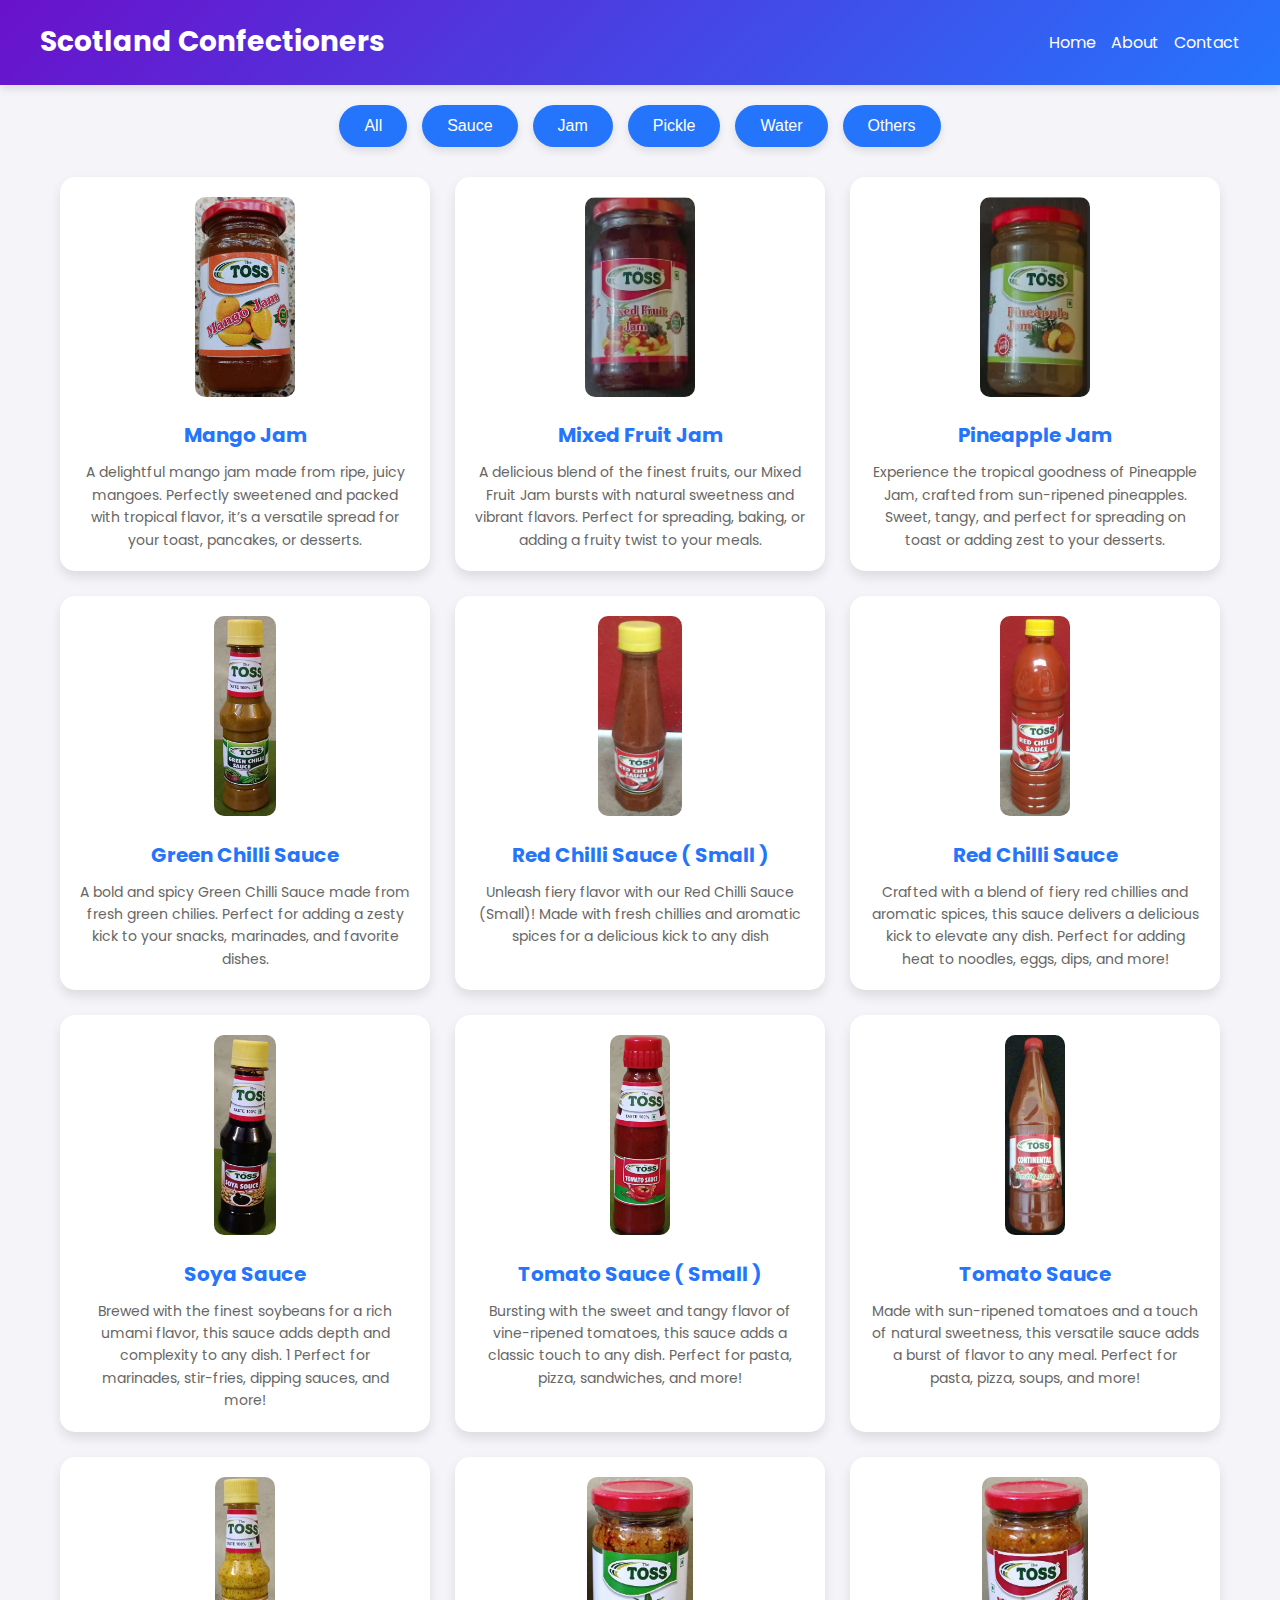
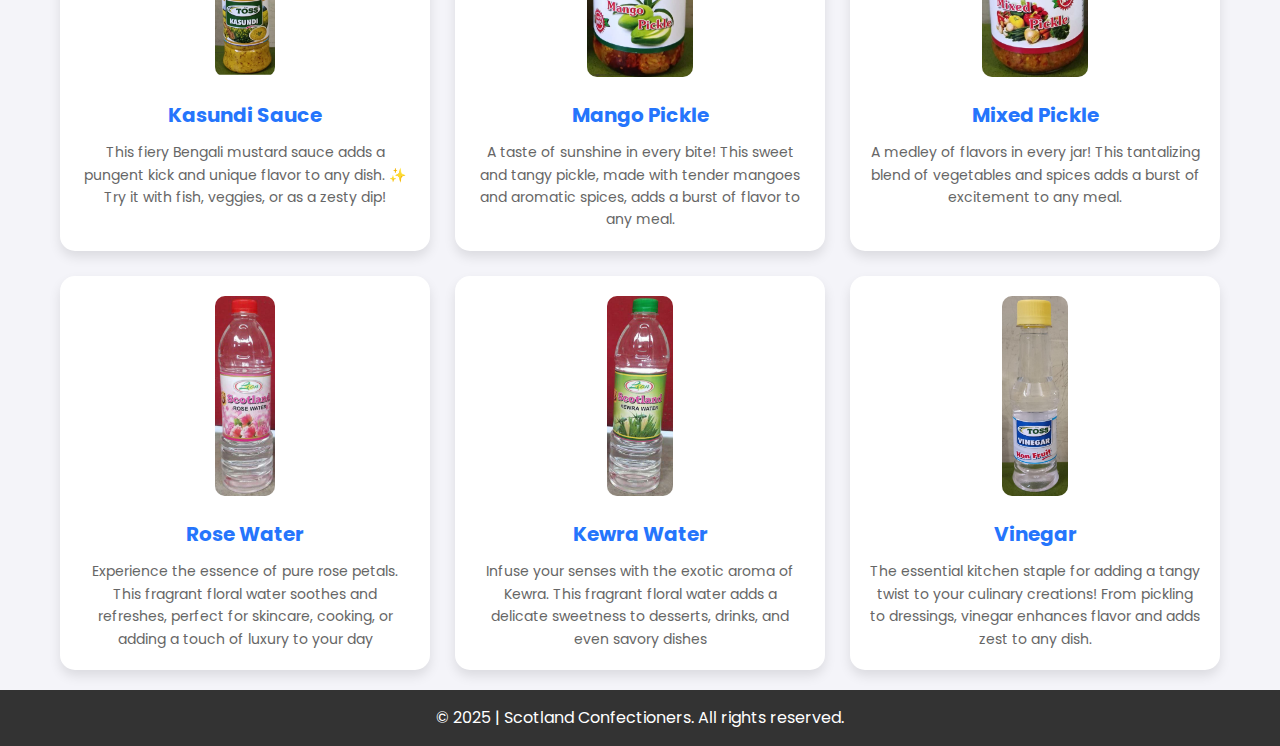
<file: index.html>
<!DOCTYPE html>
<html lang="en">

<head>
	<meta charset="UTF-8">
	<meta name="viewport" content="width=device-width, initial-scale=1.0">
	<title>Scotland Confectioners</title>
	<link rel="stylesheet" href="style.css">
	<link rel="icon" type="image/x-icon" href="assets/SC.ico">
	<link href="https://fonts.googleapis.com/css2?family=Poppins:wght@400;600&display=swap" rel="stylesheet">
</head>

<body>
	<header>
		<div class="logo">Scotland Confectioners</div>
		<nav>
			<a href="index.html">Home</a>
			<a href="about.html">About</a>
			<a href="contact.html">Contact</a>
		</nav>
	</header>

	<div class="container">
		<div class="categories">
			<button data-category="all">All</button>
			<button data-category="sauce">Sauce</button>
			<button data-category="jam">Jam</button>
			<button data-category="pickle">Pickle</button>
			<button data-category="water">Water</button>
			<button data-category="others">Others</button>
		</div>

		<div class="products">
			<div class="product" data-category="jam">
				<img src="assets/mango-jam.png" alt="Mango Jam">
				<h3>Mango Jam</h3>
				<p>A delightful mango jam made from ripe, juicy mangoes. Perfectly sweetened and packed with tropical flavor,
					it’s a versatile spread for your toast, pancakes, or desserts.</p>
			</div>

			<div class="product" data-category="jam">
				<img src="assets/mixed-f-jam.png" alt="Mixed Fruit Jam">
				<h3>Mixed Fruit Jam</h3>
				<p>A delicious blend of the finest fruits, our Mixed Fruit Jam bursts with natural sweetness and vibrant
					flavors. Perfect for spreading, baking, or adding a fruity twist to your meals.</p>
			</div>

			<div class="product" data-category="jam">
				<img src="assets/pineapple-jam.png" alt="Pineapple Jam">
				<h3>Pineapple Jam</h3>
				<p>Experience the tropical goodness of Pineapple Jam, crafted from sun-ripened pineapples. Sweet, tangy, and
					perfect for spreading on toast or adding zest to your desserts.</p>
			</div>

			<div class="product" data-category="sauce">
				<img src="assets/green-chilli-sauce.png" alt="Green Chilli Sauce">
				<h3>Green Chilli Sauce</h3>
				<p>A bold and spicy Green Chilli Sauce made from fresh green chilies. Perfect for adding a zesty kick to your
					snacks, marinades, and favorite dishes.</p>
			</div>

			<div class="product" data-category="sauce">
				<img src="assets/red-chilli-sauce-small.png" alt="Red Chilli Sauce Small">
				<h3>Red Chilli Sauce ( Small )</h3>
				<p>Unleash fiery flavor with our Red Chilli Sauce (Small)! Made with fresh chillies and aromatic spices for a
					delicious kick to any dish</p>
			</div>

			<div class="product" data-category="sauce">
				<img src="assets/red-chilli-sauce.png" alt="Red Chilli">
				<h3>Red Chilli Sauce</h3>
				<p>Crafted with a blend of fiery red chillies and aromatic spices, this sauce delivers a delicious kick to
					elevate any dish. Perfect for adding heat to noodles, eggs, dips, and more!</p>
			</div>

			<div class="product" data-category="sauce">
				<img src="assets/soya-sauce.png" alt="Soya Sauce">
				<h3>Soya Sauce</h3>
				<p>Brewed with the finest soybeans for a rich umami flavor, this sauce adds depth and complexity to any dish. 1
					Perfect for marinades, stir-fries, dipping sauces, and more!</p>
			</div>

			<div class="product" data-category="sauce">
				<img src="assets/tomato-sauce-small.png" alt="Tomato Sauce Small">
				<h3>Tomato Sauce ( Small )</h3>
				<p>Bursting with the sweet and tangy flavor of vine-ripened tomatoes, this sauce adds a
					classic touch to any dish. Perfect for pasta, pizza, sandwiches, and more!</p>
			</div>

			<div class="product" data-category="sauce">
				<img src="assets/tomato-sauce.png" alt="Tomato Sauce">
				<h3>Tomato Sauce</h3>
				<p>Made with sun-ripened tomatoes and a touch of natural sweetness, this versatile sauce adds a burst of flavor
					to any meal. Perfect for pasta, pizza, soups, and more!</p>
			</div>

			<div class="product" data-category="sauce">
				<img src="assets/kasundi-sauce.png" alt="Kasundi Sauce">
				<h3>Kasundi Sauce</h3>
				<p>This fiery Bengali mustard sauce adds a pungent kick and unique flavor to any dish. ✨ Try it with fish,
					veggies, or as a zesty dip!</p>
			</div>

			<div class="product" data-category="pickle">
				<img src="assets/mango-pickle.png" alt="Mango Pickle">
				<h3>Mango Pickle</h3>
				<p>A taste of sunshine in every bite! This sweet and tangy pickle, made with tender mangoes and aromatic
					spices, adds a burst of flavor to any meal.</p>
			</div>

			<div class="product" data-category="pickle">
				<img src="assets/mixed-pickle.png" alt="Mixed Pickle">
				<h3>Mixed Pickle</h3>
				<p>A medley of flavors in every jar! This tantalizing blend of vegetables and spices adds a burst of
					excitement to any meal. </p>
			</div>

			<div class="product" data-category="water">
				<img src="assets/rose-water.png" alt="Rose Water">
				<h3>Rose Water</h3>
				<p>Experience the essence of pure rose petals. This fragrant floral water soothes and refreshes, perfect for
					skincare, cooking, or adding a touch of luxury to your day</p>
			</div>

			<div class="product" data-category="water">
				<img src="assets/kewra-water.png" alt="Kewra Water">
				<h3>Kewra Water</h3>
				<p>Infuse your senses with the exotic aroma of Kewra. This fragrant floral water adds a delicate sweetness to
					desserts, drinks, and even savory dishes</p>
			</div>

			<div class="product" data-category="others">
				<img src="assets/vinegar.png" alt="Vinegar">
				<h3>Vinegar</h3>
				<p>The essential kitchen staple for adding a tangy twist to your culinary creations! From pickling to
					dressings, vinegar enhances flavor and adds zest to any dish.</p>
			</div>
		</div>
	</div>

	<footer>
		&copy; 2025 | Scotland Confectioners. All rights reserved.
	</footer>

	<script src="app.js"></script>
</body>

</html>
</file>
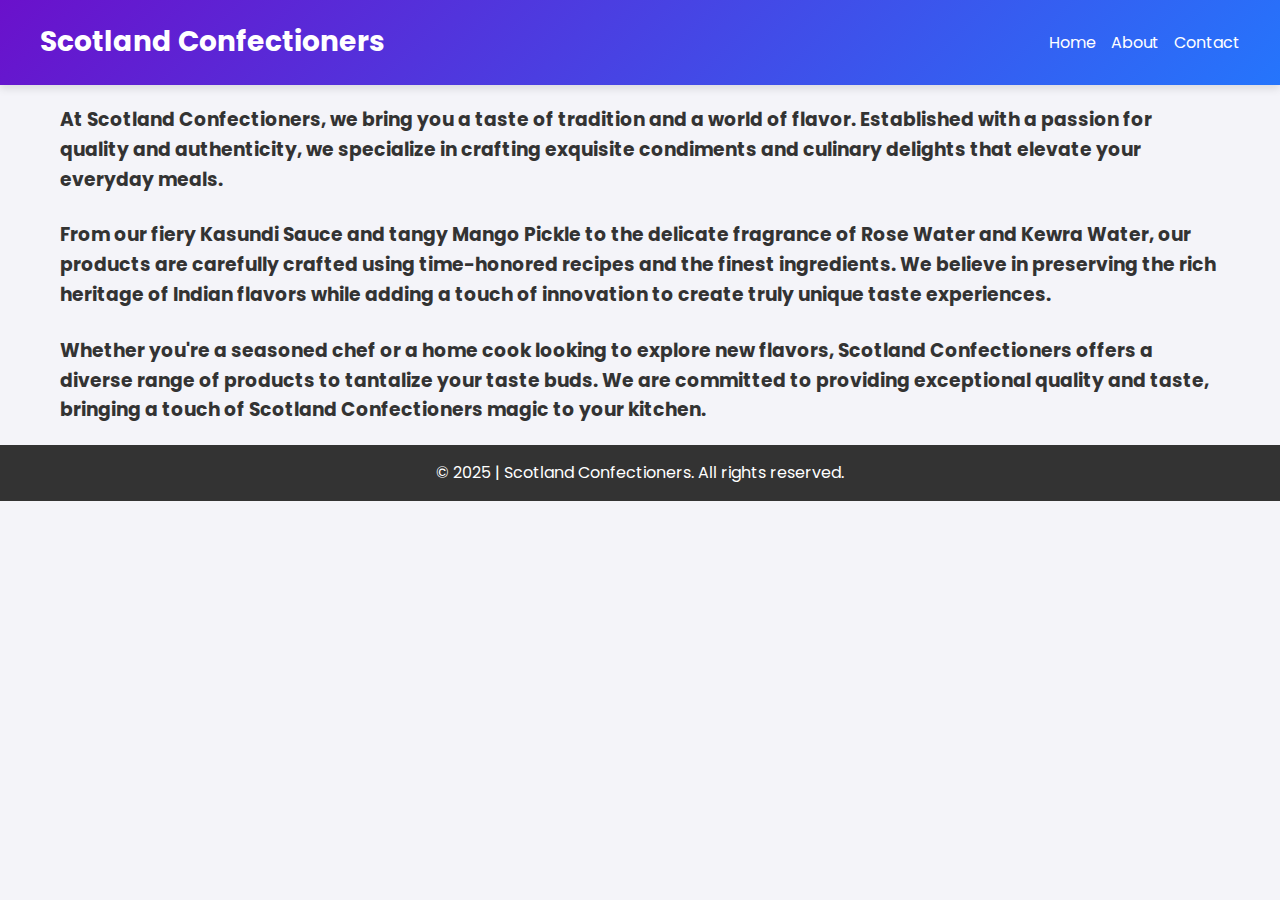
<file: about.html>
<!DOCTYPE html>
<html lang="en">

<head>
	<meta charset="UTF-8">
	<meta name="viewport" content="width=device-width, initial-scale=1.0">
	<title>Scotland Confectioners</title>
	<link rel="stylesheet" href="style.css">
	<link rel="icon" type="image/x-icon" href="assets/SC.ico">
	<link href="https://fonts.googleapis.com/css2?family=Poppins:wght@400;600&display=swap" rel="stylesheet">
</head>

<body>
	<header>
		<div class="logo">Scotland Confectioners</div>
		<nav>
			<a href="index.html">Home</a>
			<a href="about.html">About</a>
			<a href="contact.html">Contact</a>
		</nav>
	</header>

	<div class="container">
		<h3>At Scotland Confectioners, we bring you a taste of tradition and a world of flavor. Established with a passion
			for
			quality and authenticity, we specialize in crafting exquisite condiments and culinary delights that elevate your
			everyday meals.</h3>
		<br>
		<h3>From our fiery Kasundi Sauce and tangy Mango Pickle to the delicate fragrance of Rose Water and Kewra Water, our
			products are carefully crafted using time-honored recipes and the finest ingredients. We believe in preserving the
			rich heritage of Indian flavors while adding a touch of innovation to create truly unique taste experiences.</h3>
		<br>
		<h3>Whether you're a seasoned chef or a home cook looking to explore new flavors, Scotland Confectioners offers a
			diverse range of products to tantalize your taste buds. We are committed to providing exceptional quality and
			taste,
			bringing a touch of Scotland Confectioners magic to your kitchen.</h3>
	</div>

	<footer>
		&copy; 2025 | Scotland Confectioners. All rights reserved.
	</footer>

	<script src="app.js"></script>
</body>

</html>
</file>
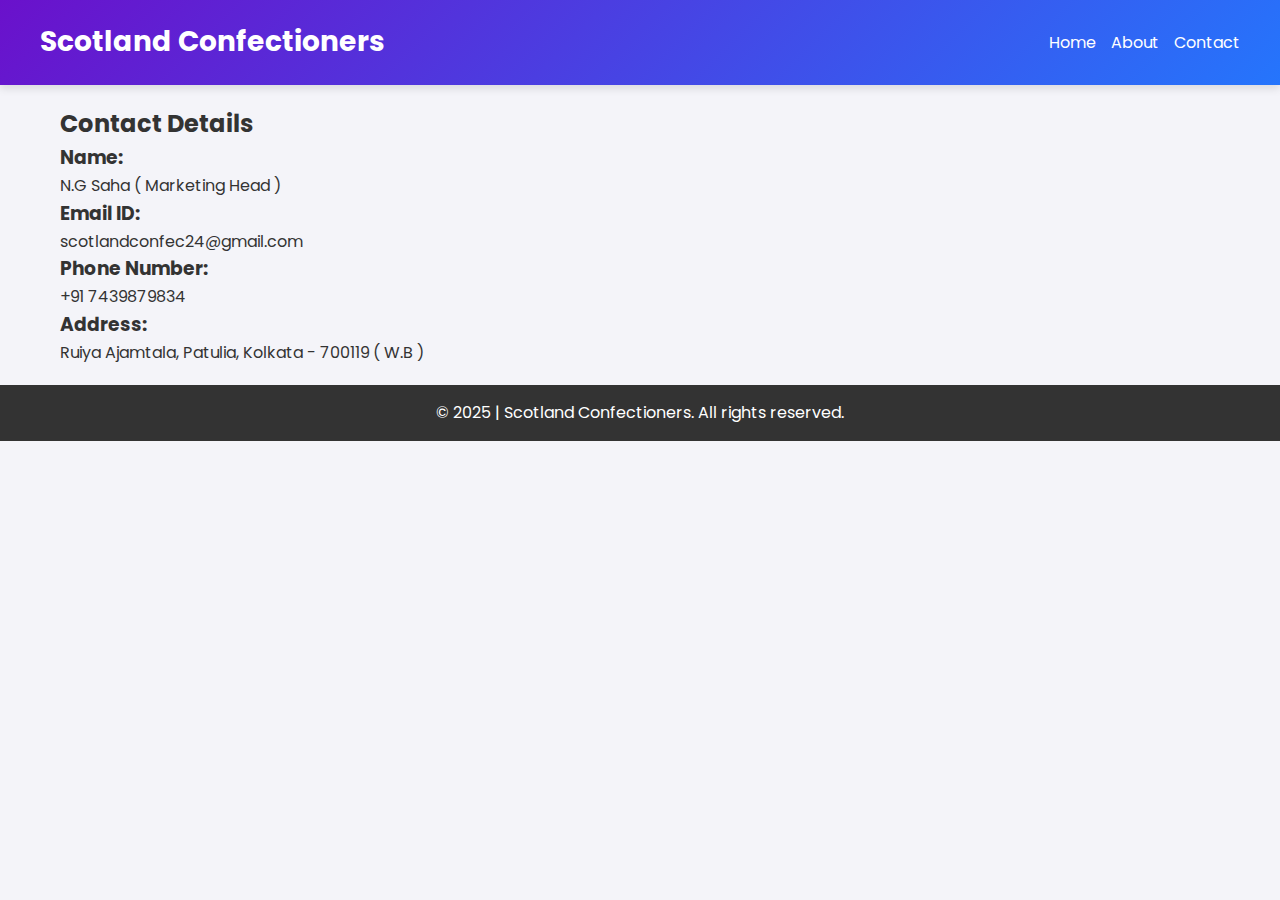
<file: contact.html>
<!DOCTYPE html>
<html lang="en">

<head>
	<meta charset="UTF-8">
	<meta name="viewport" content="width=device-width, initial-scale=1.0">
	<title>Scotland Confectioners</title>
	<link rel="stylesheet" href="style.css">
	<link rel="icon" type="image/x-icon" href="assets/SC.ico">
	<link href="https://fonts.googleapis.com/css2?family=Poppins:wght@400;600&display=swap" rel="stylesheet">
</head>

<body>
	<header>
		<div class="logo">Scotland Confectioners</div>
		<nav>
			<a href="index.html">Home</a>
			<a href="about.html">About</a>
			<a href="contact.html">Contact</a>
		</nav>
	</header>

	<div class="container">
		<h2>Contact Details</h2>
		<h3>Name:</h3>
		<p>N.G Saha ( Marketing Head )</p>
		<h3>Email ID:</h3>
		<p>scotlandconfec24@gmail.com</p>
		<h3>Phone Number:</h3>
		<p>+91 7439879834</p>
		<h3>Address:</h3>
		<p>Ruiya Ajamtala, Patulia, Kolkata - 700119 ( W.B )</p>
	</div>

	<footer>
		&copy; 2025 | Scotland Confectioners. All rights reserved.
	</footer>

	<script src="app.js"></script>
</body>

</html>
</file>
<file: style.css>
* {
  margin: 0;
  padding: 0;
  box-sizing: border-box;
}

body {
  font-family: "Poppins", sans-serif;
  background-color: #f4f4f9;
  color: #333;
  line-height: 1.6;
}

header {
  background: linear-gradient(135deg, #6a11cb, #2575fc);
  color: #fff;
  padding: 20px 40px;
  display: flex;
  justify-content: space-between;
  align-items: center;
  flex-wrap: wrap;
  box-shadow: 0 4px 8px rgba(0, 0, 0, 0.1);
}

header .logo {
  font-size: 28px;
  font-weight: bold;
}

nav {
  display: flex;
  gap: 15px;
  flex-wrap: wrap;
}

nav a {
  color: #fff;
  text-decoration: none;
  font-size: 16px;
  transition: color 0.3s;
}

nav a:hover {
  color: #ffd700;
}

footer {
  background: #333;
  color: #fff;
  text-align: center;
  padding: 15px 0;
  margin-top: auto;
  bottom: 0;
  width: 100%;
}

.container {
  max-width: 1200px;
  margin: 20px auto;
  padding: 0 20px;
}

.categories {
  display: flex;
  justify-content: center;
  gap: 15px;
  margin-bottom: 30px;
  flex-wrap: wrap;
}

.categories button {
  padding: 12px 25px;
  border: none;
  background: #2575fc;
  color: #fff;
  font-size: 16px;
  cursor: pointer;
  border-radius: 25px;
  box-shadow: 0 4px 8px rgba(0, 0, 0, 0.1);
  transition: background 0.3s, transform 0.2s;
}

.categories button:hover {
  background: #6a11cb;
  transform: translateY(-3px);
}

.products {
  display: grid;
  grid-template-columns: repeat(auto-fit, minmax(280px, 1fr));
  gap: 25px;
}

.product {
  border-radius: 15px;
  overflow: hidden;
  background: #fff;
  box-shadow: 0 6px 12px rgba(0, 0, 0, 0.1);
  text-align: center;
  padding: 20px;
  transition: transform 0.3s, box-shadow 0.3s;
}

.product:hover {
  transform: translateY(-5px);
  box-shadow: 0 8px 16px rgba(0, 0, 0, 0.2);
}

.product img {
  max-width: 100%;
  height: 200px; /* Set a fixed height for all images */
  object-fit: cover; /* Ensures the image covers the space while maintaining its aspect ratio */
  margin-bottom: 15px;
  border-radius: 10px;
}

.product h3 {
  font-size: 20px;
  margin-bottom: 10px;
  color: #2575fc;
}

.product p {
  font-size: 14px;
  color: #666;
}

.about {
  text-align: center;
  padding: 40px 20px;
}

.about h1 {
  font-size: 32px;
  margin-bottom: 20px;
  color: #2575fc;
}

.about p {
  font-size: 18px;
  color: #555;
  line-height: 1.8;
  max-width: 800px;
  margin: 0 auto;
}

@media (max-width: 768px) {
  header {
    flex-direction: column;
    align-items: flex-start;
    padding: 15px 20px;
  }

  nav {
    justify-content: flex-start;
    width: 100%;
    gap: 10px;
    flex-wrap: wrap;
  }

  .categories {
    flex-direction: column;
    align-items: center;
    gap: 10px;
  }
}

@media (max-width: 480px) {
  .categories button {
    width: 100%;
    text-align: center;
  }

  .product {
    padding: 15px;
  }

  .product h3 {
    font-size: 18px;
  }

  .product p {
    font-size: 12px;
  }
}
</file>
